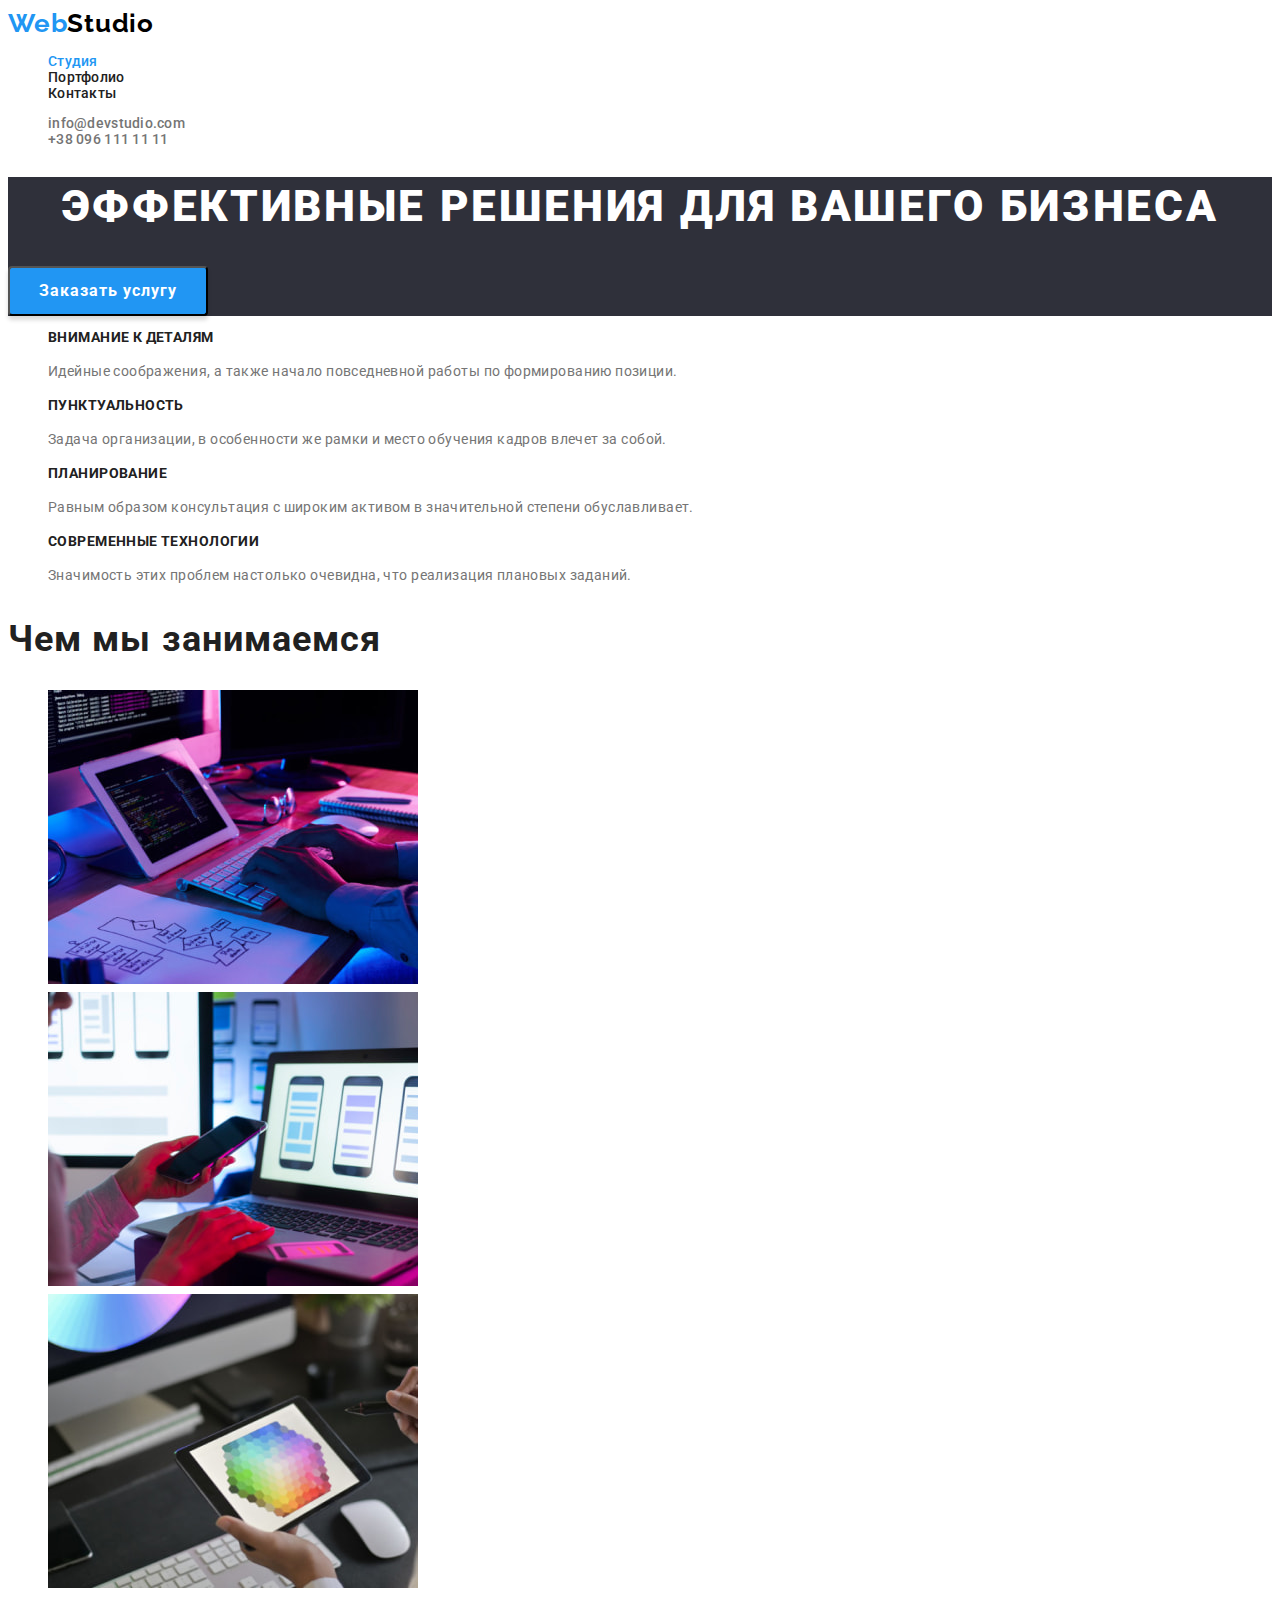
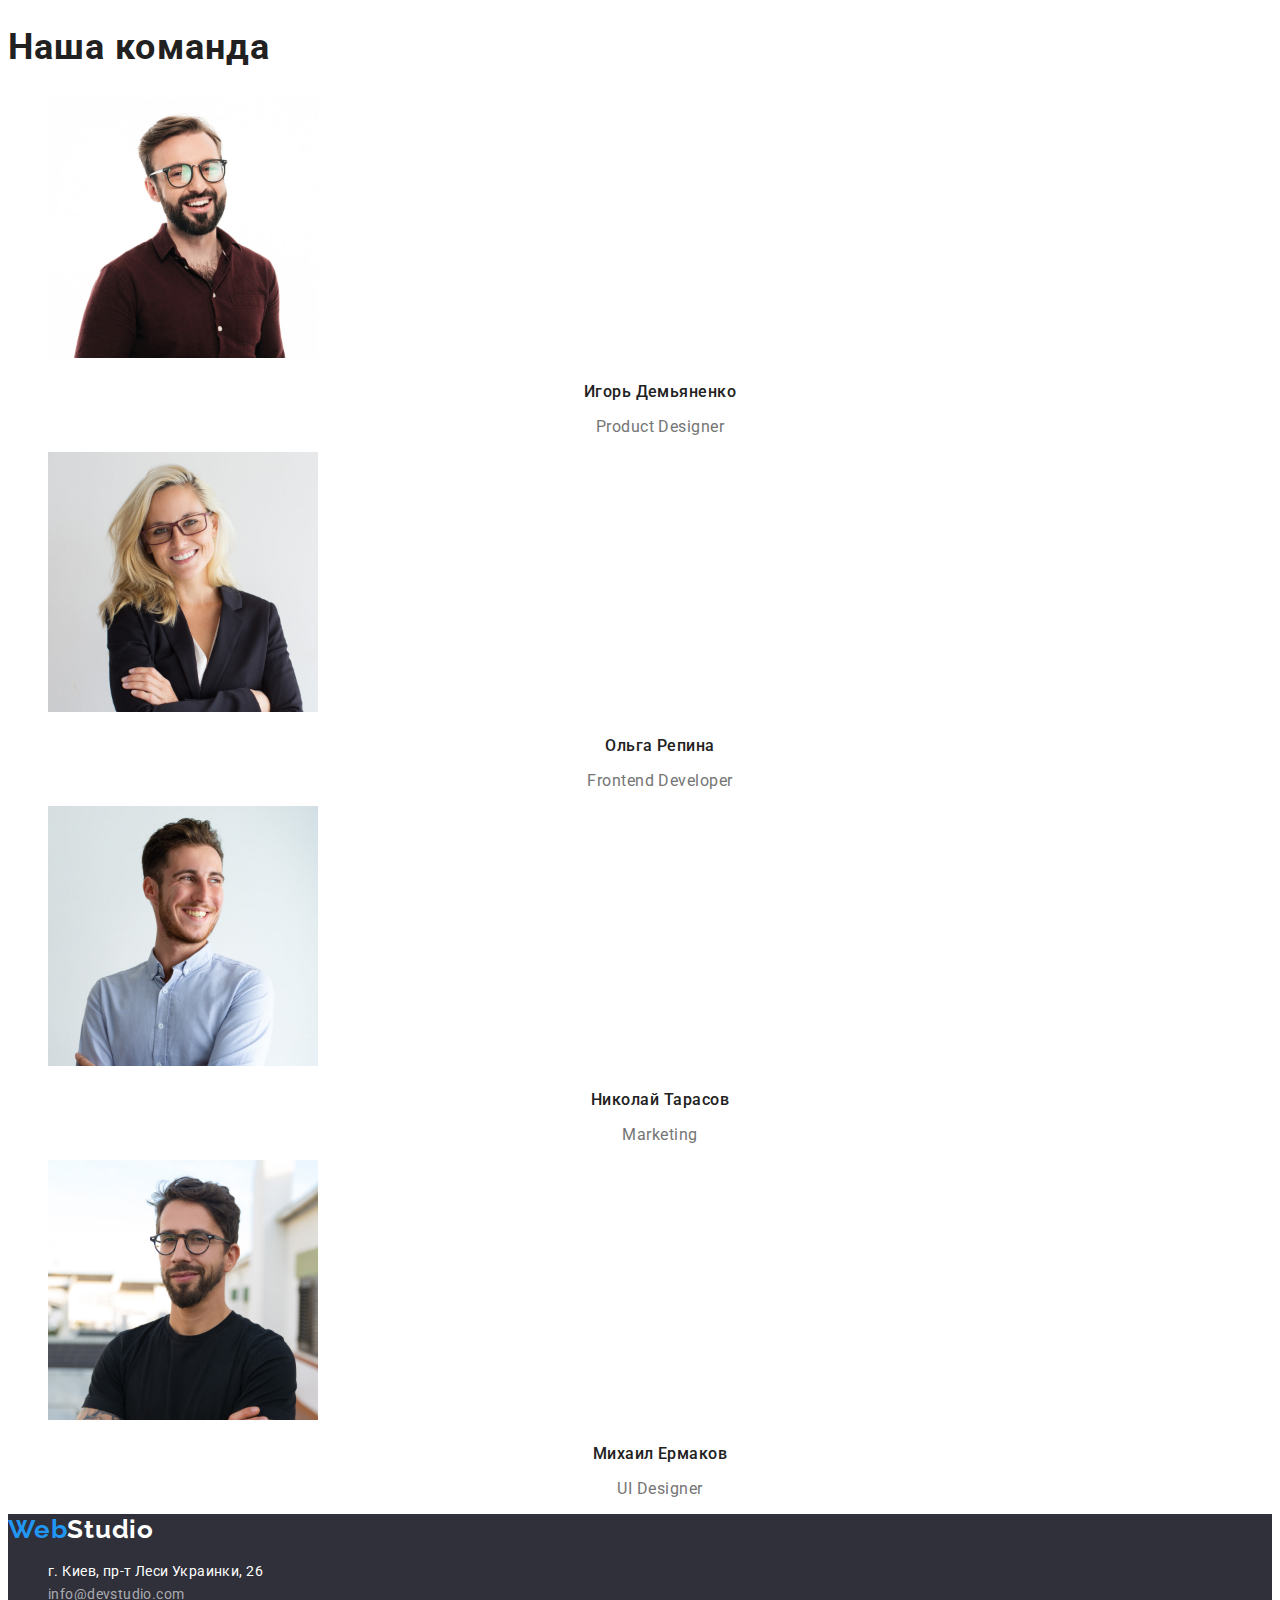
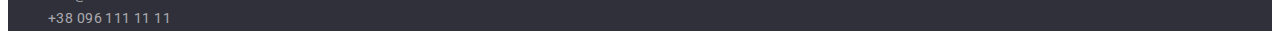
<file: index.html>
<!DOCTYPE html>
<html lang="ru">
  <head>
    <meta charset="UTF-8" />
    <meta http-equiv="X-UA-Compatible" content="IE=edge" />
    <meta name="viewport" content="width=device-width, initial-scale=1.0" />
    <title>goit-markup-hw-01</title>
    <link rel="stylesheet" type="text/css" href="./css/styles.css" />
    <link rel="preconnect" href="https://fonts.googleapis.com" />
    <link rel="preconnect" href="https://fonts.gstatic.com" crossorigin />
    <link
      href="https://fonts.googleapis.com/css2?family=Raleway:wght@700&family=Roboto:wght@400;500;700;900&display=swap"
      rel="stylesheet"
    />
  </head>
  <body>
    <header>
      <a href="index.html" lang="en" class="logo">Web<span class="logo-studio">Studio</span></a>
      <nav class="navigation">
        <ul class="list-header">
          <li><a href="index.html" class="page link">Студия</a></li>
          <li><a href="./portfolio.html" class="link">Портфолио</a></li>
          <li><a href="Контакты" class="link">Контакты</a></li>
        </ul>
      </nav>
      <ul class="list-contacts">
        <li><a href="mailto:info@devstudio.com" class="link">info@devstudio.com</a></li>
        <li><a href="tel:+380961111111" class="link">+38 096 111 11 11</a></li>
      </ul>
    </header>
    <main>
      <section class="section-hero">
        <h1 class="hero">ЭФФЕКТИВНЫЕ РЕШЕНИЯ ДЛЯ ВАШЕГО БИЗНЕСА</h1>
        <button type="button" class="btn active-btn">Заказать услугу</button>
      </section>
      <section>
        <h2 class="visually-hidden">Наши преимущества</h2>
        <ul class="Benefits-list">
          <li>
            <h3 class="Benefits">ВНИМАНИЕ К ДЕТАЛЯМ</h3>
            <p class="Benefits-item">
              Идейные соображения, а также начало повседневной работы по формированию позиции.
            </p>
          </li>
          <li>
            <h3 class="Benefits">ПУНКТУАЛЬНОСТЬ</h3>
            <p class="Benefits-item">
              Задача организации, в особенности же рамки и место обучения кадров влечет за собой.
            </p>
          </li>
          <li>
            <h3 class="Benefits">ПЛАНИРОВАНИЕ</h3>
            <p class="Benefits-item">
              Равным образом консультация с широким активом в значительной степени обуславливает.
            </p>
          </li>
          <li>
            <h3 class="Benefits">СОВРЕМЕННЫЕ ТЕХНОЛОГИИ</h3>
            <p class="Benefits-item">
              Значимость этих проблем настолько очевидна, что реализация плановых заданий.
            </p>
          </li>
        </ul>
      </section>
      <section>
        <h2 class="heading-two">Чем мы занимаемся</h2>
        <ul class="our-work-list">
          <li>
            <img
              src="./img/skils/box-1.jpg"
              alt="Оптимизация страници под Пк"
              width="370"
              height="294"
            />
          </li>
          <li>
            <img
              src="./img/skils/box-2.jpg"
              alt="Оптимизация страници под телефон"
              width="370"
              height="294"
            />
          </li>
          <li>
            <img
              src="./img/skils/box-3.jpg"
              alt="Оптимизация страници под планшет"
              width="370"
              height="294"
            />
          </li>
        </ul>
      </section>
      <section>
        <h2 class="heading-two">Наша команда</h2>
        <ul class="our-team">
          <li>
            <img src="./img/teams/ihor.jpg" alt="Игорь Демьяненко" width="270" height="260" />
            <div>
              <h3 class="name">Игорь Демьяненко</h3>
              <p lang="en" class="position">Product Designer</p>
            </div>
          </li>
          <li>
            <img src="./img/teams/olha.jpg" alt="Ольга Репина" width="270" height="260" />
            <div>
              <h3 class="name">Ольга Репина</h3>
              <p lang="en" class="position">Frontend Developer</p>
            </div>
          </li>
          <li>
            <img src="./img/teams/nikolay.jpg" alt="Николай Тарасов" width="270" height="260" />
            <div>
              <h3 class="name">Николай Тарасов</h3>
              <p lang="en" class="position">Marketing</p>
            </div>
          </li>
          <li>
            <img src="./img/teams/misha.jpg" alt="Михаил Ермаков" width="270" height="260" />
            <div>
              <h3 class="name">Михаил Ермаков</h3>
              <p lang="en" class="position">UI Designer</p>
            </div>
          </li>
        </ul>
      </section>
    </main>
    <footer class="footer">
      <a href="index.html" lang="en" class="logo">Web<span class="footer-logo">Studio</span></a>
      <address>
        <ul class="footer-address">
          <li>
            <a
              href="https://goo.gl/maps/iHPk22q8Q6fAZVJF9"
              target="_blank"
              rel="noopener nofollow"
              class="list-1"
              >г. Киев, пр-т Леси Украинки, 26
            </a>
          </li>
          <li><a href="mailto:info@devstudio.com" class="list-2">info@devstudio.com</a></li>
          <li><a href="tel:+380961111111" class="list-2">+38 096 111 11 11</a></li>
        </ul>
      </address>
    </footer>
  </body>
</html>
</file>
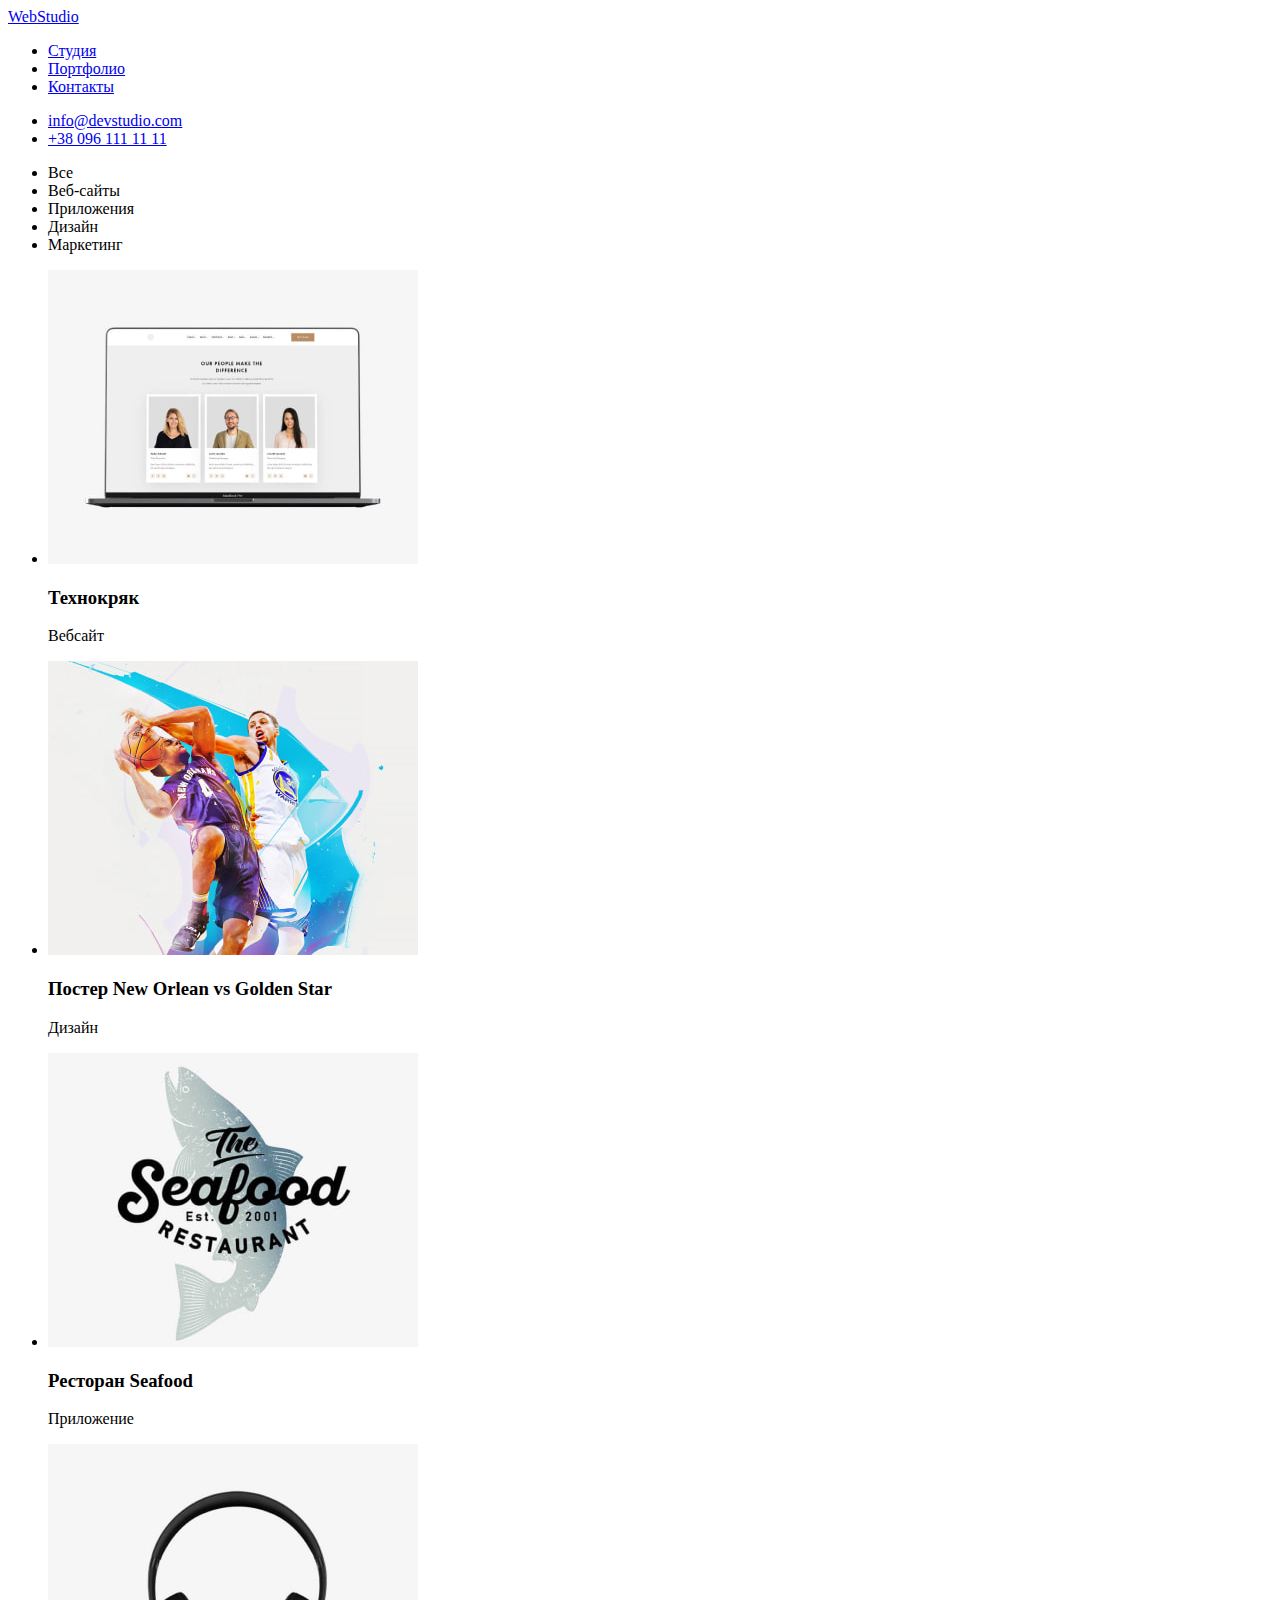
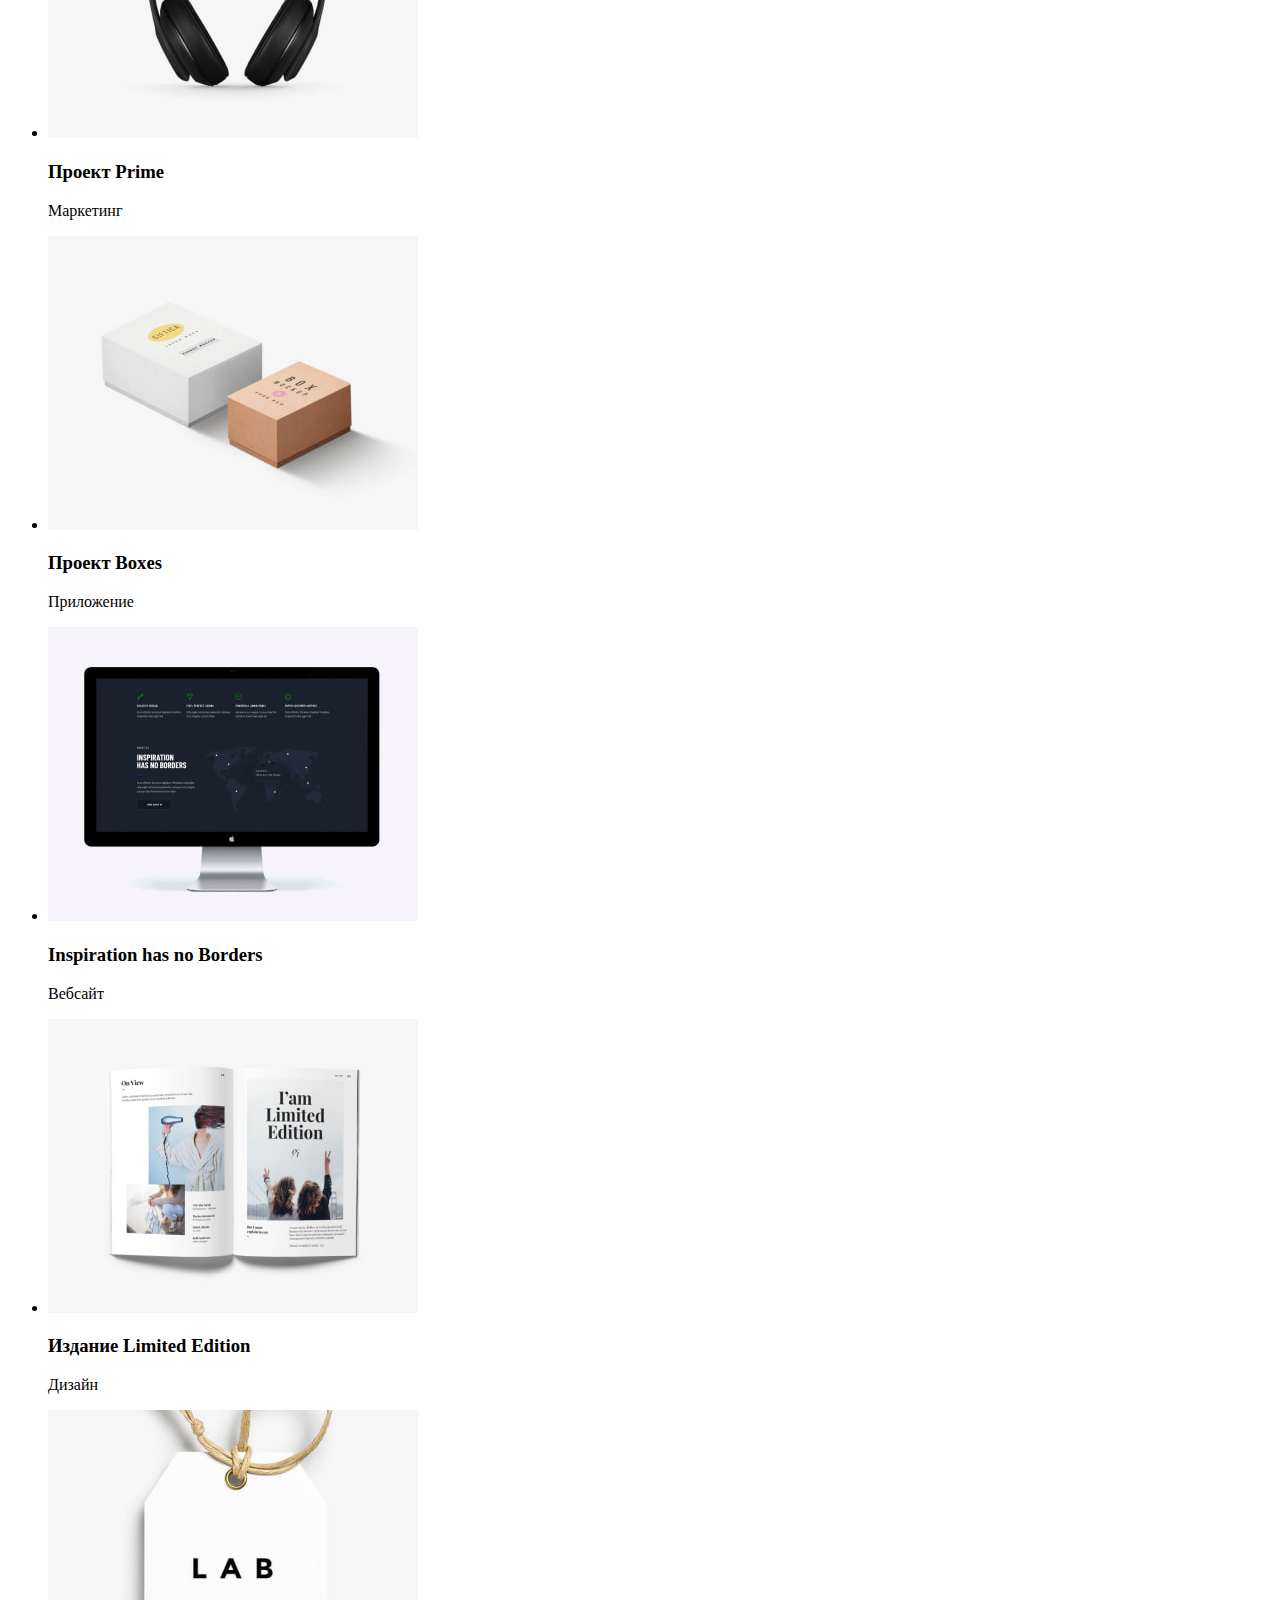
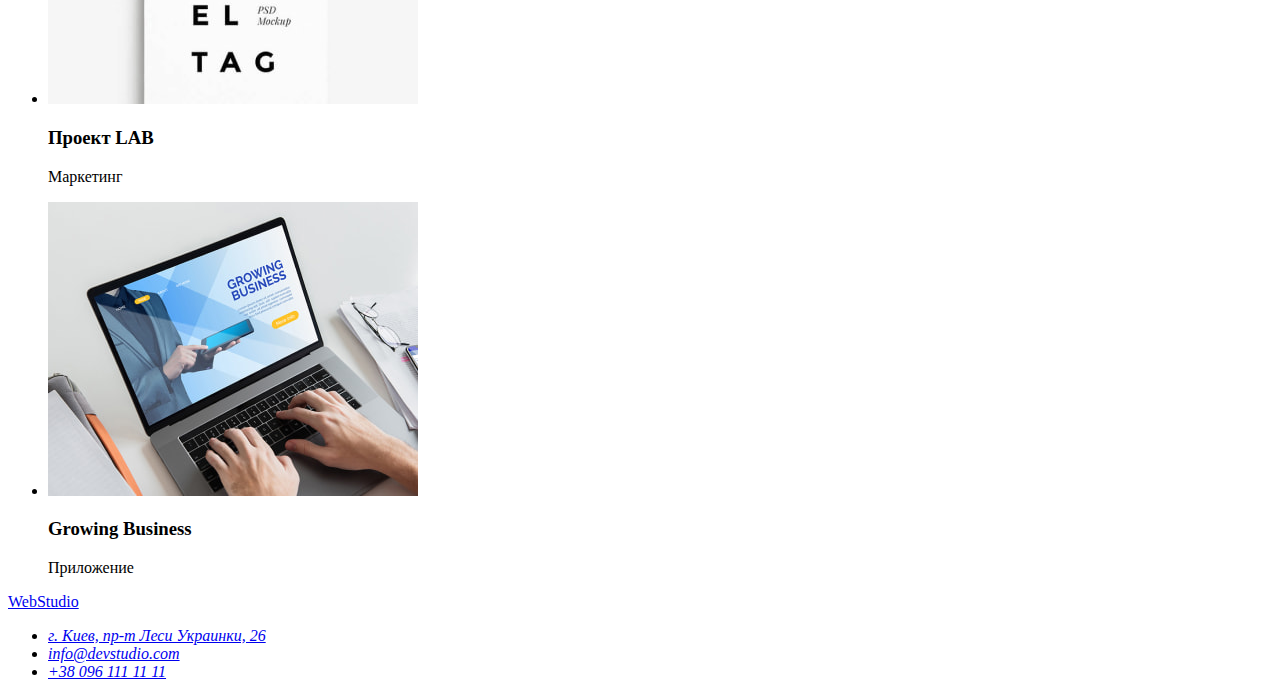
<file: index-hw2.html>
<!DOCTYPE html>
<html lang="ru">
  <head>
    <meta charset="UTF-8" />
    <meta http-equiv="X-UA-Compatible" content="IE=edge" />
    <meta name="viewport" content="width=device-width, initial-scale=1.0" />
    <title>Document</title>
  </head>
  <body>
    <header>
      <a href="index.html" lang="en"> WebStudio</a>
      <nav>
        <ul>
          <li><a href="index.html">Студия</a></li>
          <li><a href="Портфолио">Портфолио</a></li>
          <li><a href="Контакты">Контакты</a></li>
        </ul>
      </nav>
      <ul>
        <li><a href="mailto:info@devstudio.com">info@devstudio.com</a></li>
        <li><a href="tel:+380961111111">+38 096 111 11 11</a></li>
      </ul>
    </header>
    <main>
      <section>
        <ul>
          <li>Все</li>
          <li>Веб-сайты</li>
          <li>Приложения</li>
          <li>Дизайн</li>
          <li>Маркетинг</li>
        </ul>
      </section>
      <section>
        <ul>
          <li>
            <img src="./img/hw-2/nootebook.jpg" alt="ноутбук" width="370" height="294" />
            <div>
              <h3>Технокряк</h3>
              <p>Вебсайт</p>
            </div>
          </li>
          <li>
            <img src="./img/hw-2/bsket.jpg" alt="баскетбол" width="370" height="294" />
            <div>
              <h3>Постер <span lang="en">New Orlean vs Golden Star</span></h3>
              <p>Дизайн</p>
            </div>
          </li>
          <li>
            <img src="./img/hw-2/seafood.jpg" alt="логоти ресторана" width="370" height="294" />
            <div>
              <h3>Ресторан <span lang="en">Seafood</span></h3>
              <p>Приложение</p>
            </div>
          </li>
          <li>
            <img src="./img/hw-2/headphones.jpg" alt="черные наушники" width="370" height="294" />
            <div>
              <h3>Проект <span lang="en">Prime</span></h3>
              <p>Маркетинг</p>
            </div>
          </li>
          <li>
            <img
              src="./img/hw-2/two-boxes.jpg"
              alt="две картонные коробки"
              width="370"
              height="294"
            />
            <div>
              <h3>Проект <span lang="en">Boxes</span></h3>
              <p>Приложение</p>
            </div>
          </li>
          <li>
            <img src="./img/hw-2/monitor.jpg" alt="монитор" width="370" height="294" />
            <div>
              <h3 lang="en">Inspiration has no Borders</h3>
              <p>Вебсайт</p>
            </div>
          </li>
          <li>
            <img src="./img/hw-2/book.jpg" alt="книга" width="370" height="294" />
            <div>
              <h3>Издание <span lang="en">Limited Edition</span></h3>
              <p>Дизайн</p>
            </div>
          </li>
          <li>
            <img src="./img/hw-2/label.jpg" alt="бирка" width="370" height="294" />
            <div>
              <h3>Проект <span lang="en">LAB</span></h3>
              <p>Маркетинг</p>
            </div>
          </li>
          <li>
            <img src="./img/hw-2/nootebook-2.jpg" alt="серый ноутбук" width="370" height="294" />
            <div>
              <h3 lang="en">Growing Business</h3>
              <p>Приложение</p>
            </div>
          </li>
        </ul>
      </section>
    </main>
    <footer>
      <a href="index.html" lang="en"> WebStudio</a>
      <address>
        <ul>
          <li>
            <a href="https://goo.gl/maps/iHPk22q8Q6fAZVJF9" target="_blank" rel="noopener nofollow"
              >г. Киев, пр-т Леси Украинки, 26
            </a>
          </li>
          <li><a href="mailto:info@devstudio.com">info@devstudio.com</a></li>
          <li><a href="tel:+380961111111">+38 096 111 11 11</a></li>
        </ul>
      </address>
    </footer>
  </body>
</html>
</file>
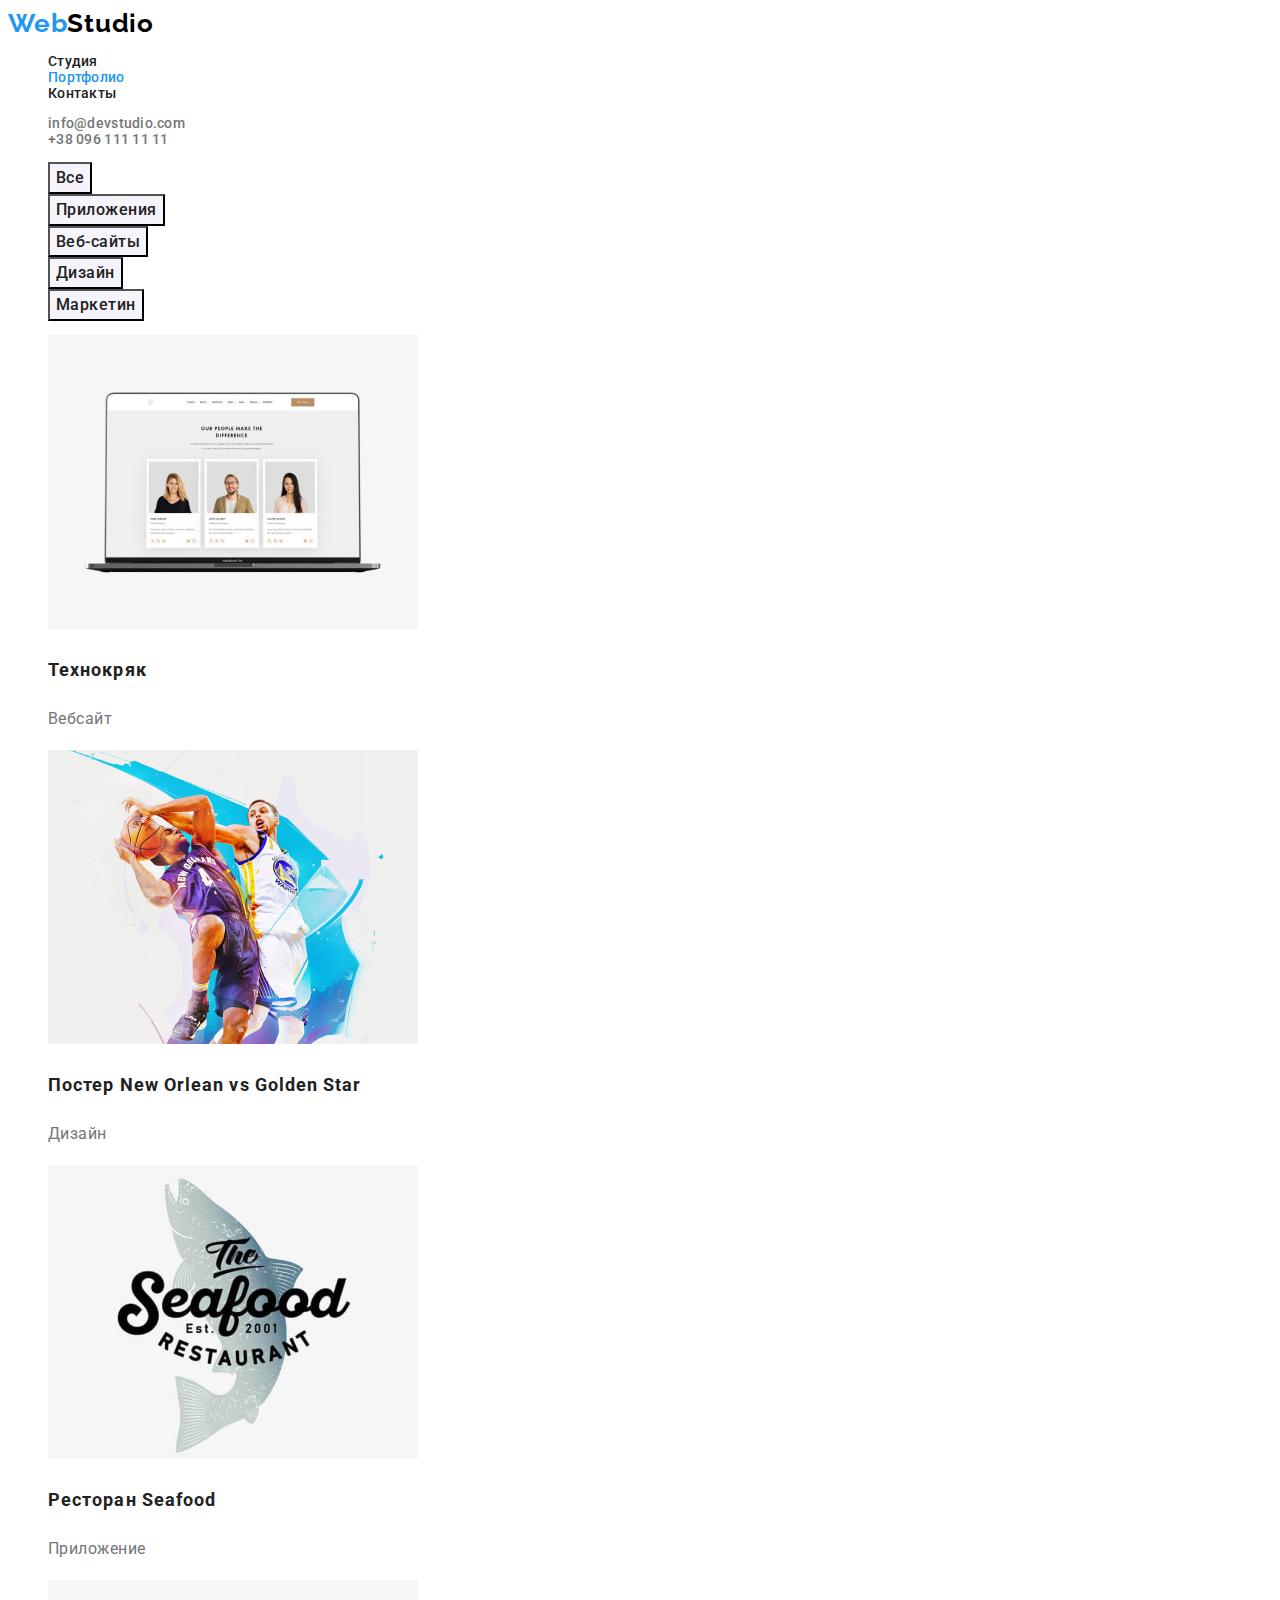
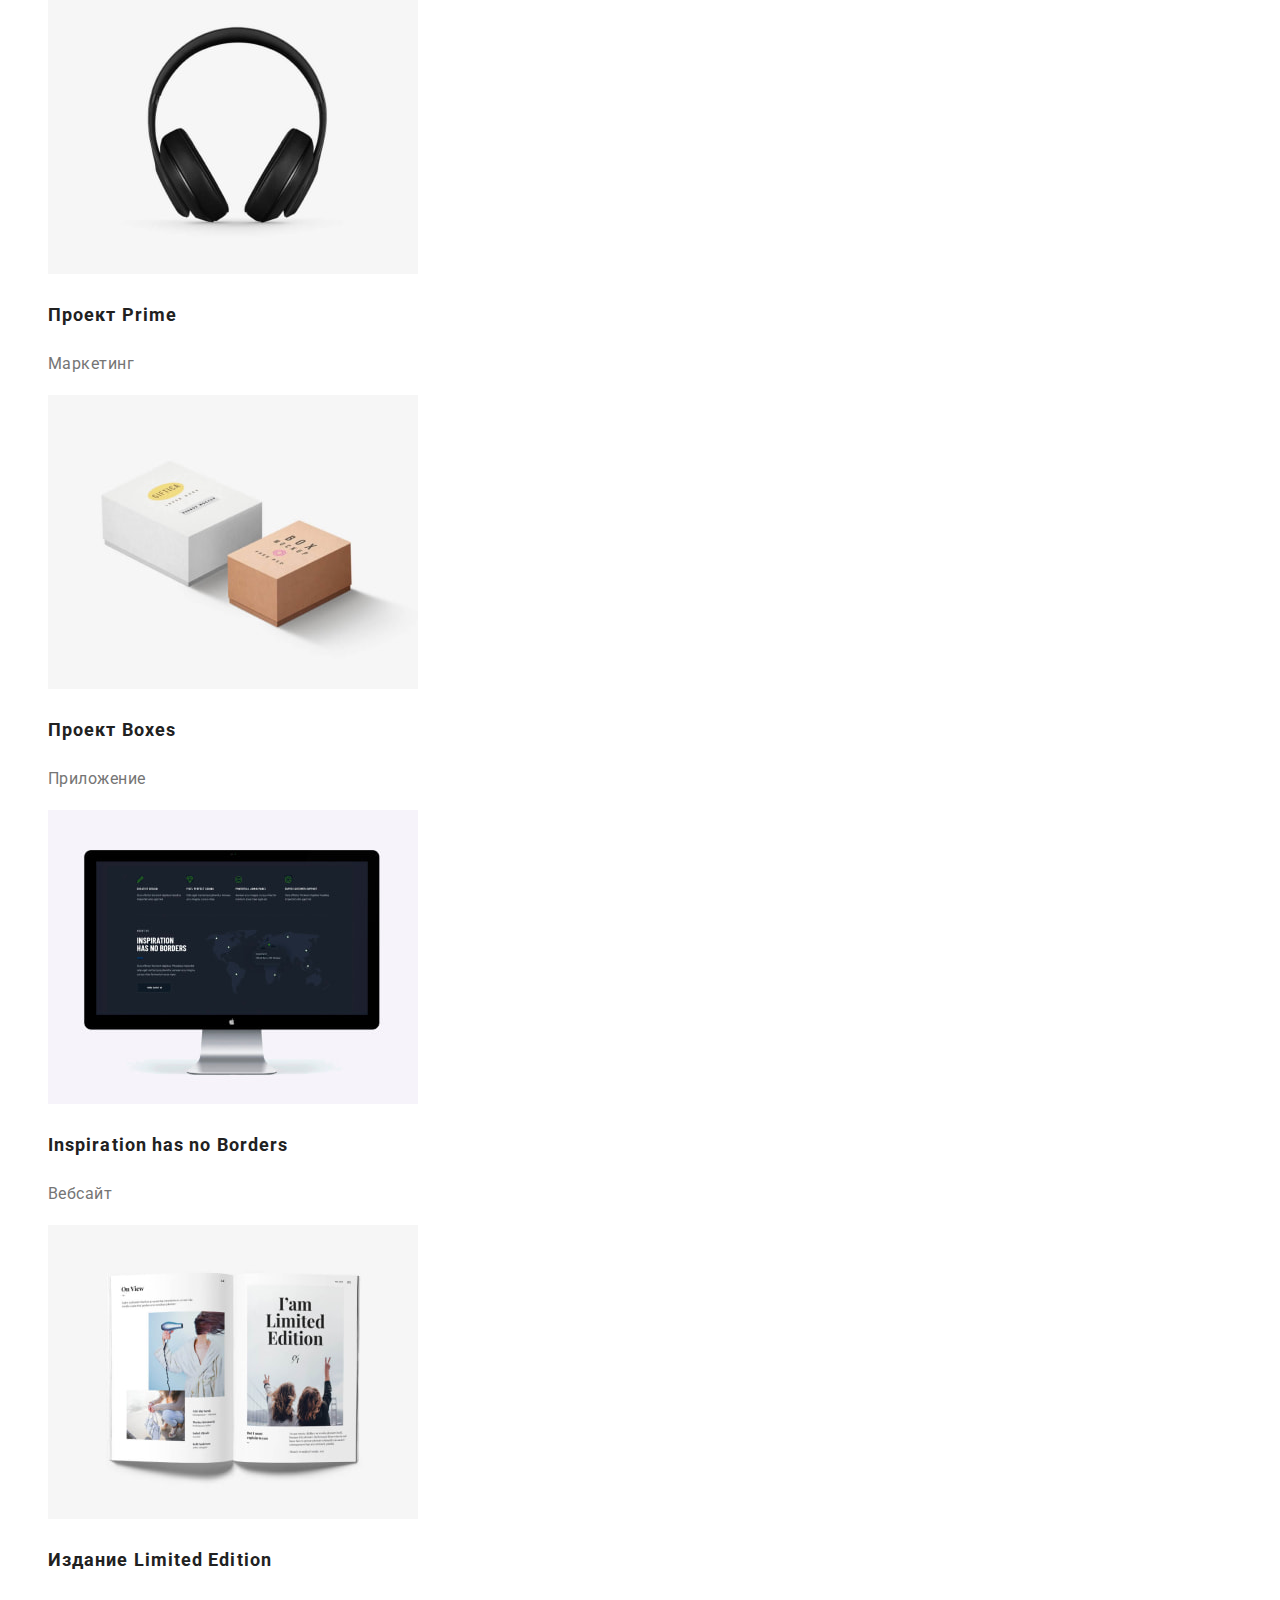
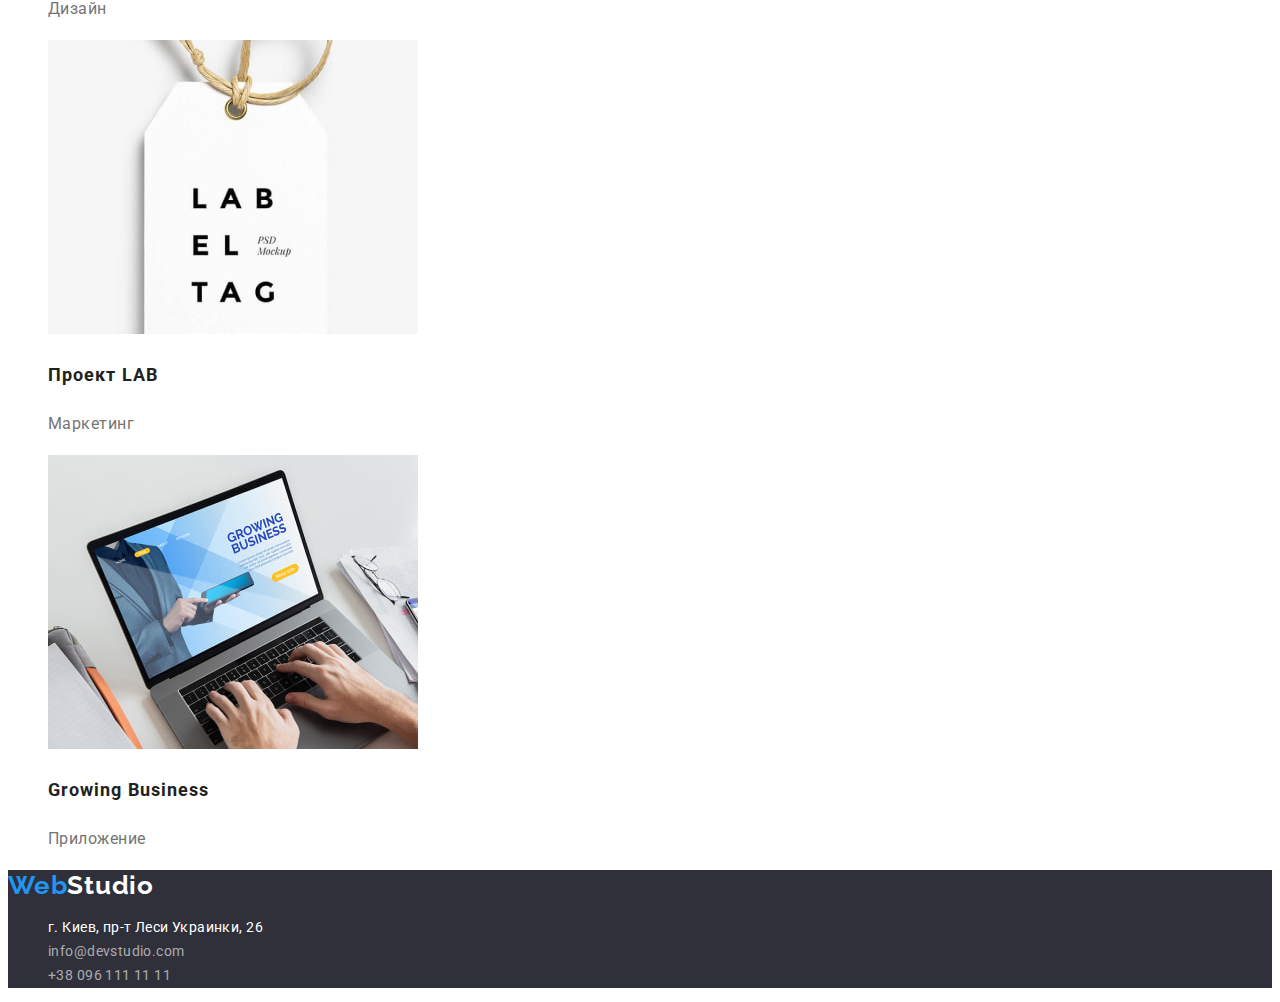
<file: portfolio.html>
<!DOCTYPE html>
<html lang="ru">
  <head>
    <meta charset="UTF-8" />
    <meta http-equiv="X-UA-Compatible" content="IE=edge" />
    <meta name="viewport" content="width=device-width, initial-scale=1.0" />
    <title>goit-markup-hw-01</title>
    <link rel="stylesheet" type="text/css" href="./css/styles.css" />
    <link rel="preconnect" href="https://fonts.googleapis.com" />
    <link rel="preconnect" href="https://fonts.gstatic.com" crossorigin />
    <link
      href="https://fonts.googleapis.com/css2?family=Raleway:wght@700&family=Roboto:wght@400;500;700;900&display=swap"
      rel="stylesheet"
    />
  </head>
  <body>
    <header>
      <a href="index.html" lang="en" class="logo">Web<span class="logo-studio">Studio</span></a>
      <nav class="navigation">
        <ul class="list-header">
          <li><a href="index.html" class="link">Студия</a></li>
          <li><a href="./portfolio.html" class="page link">Портфолио</a></li>
          <li><a href="Контакты" class="link">Контакты</a></li>
        </ul>
      </nav>
      <ul class="list-contacts">
        <li><a href="mailto:info@devstudio.com" class="link">info@devstudio.com</a></li>
        <li><a href="tel:+380961111111" class="link">+38 096 111 11 11</a></li>
      </ul>
    </header>
    <main>
      <section>
        <h1 class="visually-hidden">Каталог</h1>
        <ul class="btn-list">
          <li><button type="button" class="btn-page-2 .active-btn">Все</button></li>
          <li><button type="button" class="btn-page-2 .active-btn">Приложения</button></li>
          <li><button type="button" class="btn-page-2 .active-btn">Веб-сайты</button></li>
          <li><button type="button" class="btn-page-2 .active-btn">Дизайн</button></li>
          <li><button type="button" class="btn-page-2 .active-btn">Маркетин</button></li>
        </ul>
        <ul class="catalog">
          <li>
            <img src="./img/hw-2/nootebook.jpg" alt="ноутбук" width="370" height="294" />
            <div>
              <h2>Технокряк</h2>
              <p>Вебсайт</p>
            </div>
          </li>
          <li>
            <img src="./img/hw-2/bsket.jpg" alt="баскетбол" width="370" height="294" />
            <div>
              <h2>Постер <span lang="en">New Orlean vs Golden Star</span></h2>
              <p>Дизайн</p>
            </div>
          </li>
          <li>
            <img src="./img/hw-2/seafood.jpg" alt="логоти ресторана" width="370" height="294" />
            <div>
              <h2>Ресторан <span lang="en">Seafood</span></h2>
              <p>Приложение</p>
            </div>
          </li>
          <li>
            <img src="./img/hw-2/headphones.jpg" alt="черные наушники" width="370" height="294" />
            <div>
              <h2>Проект <span lang="en">Prime</span></h2>
              <p>Маркетинг</p>
            </div>
          </li>
          <li>
            <img
              src="./img/hw-2/two-boxes.jpg"
              alt="две картонные коробки"
              width="370"
              height="294"
            />
            <div>
              <h2>Проект <span lang="en">Boxes</span></h2>
              <p>Приложение</p>
            </div>
          </li>
          <li>
            <img src="./img/hw-2/monitor.jpg" alt="монитор" width="370" height="294" />
            <div>
              <h2 lang="en">Inspiration has no Borders</h2>
              <p>Вебсайт</p>
            </div>
          </li>
          <li>
            <img src="./img/hw-2/book.jpg" alt="книга" width="370" height="294" />
            <div>
              <h2>Издание <span lang="en">Limited Edition</span></h2>
              <p>Дизайн</p>
            </div>
          </li>
          <li>
            <img src="./img/hw-2/label.jpg" alt="бирка" width="370" height="294" />
            <div>
              <h2>Проект <span lang="en">LAB</span></h2>
              <p>Маркетинг</p>
            </div>
          </li>
          <li>
            <img src="./img/hw-2/nootebook-2.jpg" alt="серый ноутбук" width="370" height="294" />
            <div>
              <h2 lang="en">Growing Business</h2>
              <p>Приложение</p>
            </div>
          </li>
        </ul>
      </section>
    </main>
    <footer class="footer">
      <a href="index.html" lang="en" class="logo">Web<span class="footer-logo">Studio</span></a>
      <address>
        <ul class="footer-address">
          <li>
            <a
              href="https://goo.gl/maps/iHPk22q8Q6fAZVJF9"
              target="_blank"
              rel="noopener nofollow"
              class="list-1"
              >г. Киев, пр-т Леси Украинки, 26
            </a>
          </li>
          <li><a href="mailto:info@devstudio.com" class="list-2">info@devstudio.com</a></li>
          <li><a href="tel:+380961111111" class="list-2">+38 096 111 11 11</a></li>
        </ul>
      </address>
    </footer>
  </body>
</html>
</file>
<file: css/styles.css>
:root {
  --main-font: 'Roboto', sans-serif;
  --sekondary-font: 'Raleway', sans-serif;
  /*text colors*/
  --accent-color: #2196f3;
  --main-text-cl: #757575;
  --secondary-text-cl: #212121;
  --color-logo: #000000;
  /*bg colors*/
  --accent-bg-color: #2f303a;
  --main-bg-cl: #ffffff;
  --btn-hover-cl: #188ce8;
}
.visually-hidden {
  position: absolute;
  white-space: nowrap;
  width: 1px;
  height: 1px;
  overflow: hidden;
  border: 0;
  padding: 0;
  clip: rect(0 0 0 0);
  clip-path: inset(50%);
  margin: -1px;
}
body {
  font-family: var(--main-font);
  font-size: 14px;
  line-height: 1.71;
  letter-spacing: 0.03em;
  color: var(--main-text-cl);
}

/*section header*/

.logo {
  font-family: var(--sekondary-font);
  font-weight: 700;
  font-size: 26px;
  line-height: 1.19;
  letter-spacing: 0.03em;
  color: var(--accent-color);
  text-decoration: none;
  letter-spacing: 0.03em;
}
.logo-studio {
  color: var(--color-logo);
}
.list-header {
  font-family: var(--main-font);
  font-style: normal;
  font-weight: 500;
  font-size: 14px;
  line-height: 1.14;
  color: var(--secondary-text-cl);
  list-style: none;
  letter-spacing: 0.02em;
}
.link {
  text-decoration: none;
  color: inherit;
}
.link:hover {
  color: var(--accent-color);
}
.link:focus {
  color: var(--accent-color);
}
.list-contacts {
  list-style: none;
  font-family: var(--main-font);
  font-style: normal;
  font-weight: 500;
  font-size: 14px;
  line-height: 1.14;
  color: var(--main-text-cl);
  letter-spacing: 0.02em;
}
.page {
  color: var(--accent-color);
}
/*section main*/

.section-hero {
  background-color: var(--accent-bg-color);
}
.hero {
  color: var(--main-bg-cl);
  font-family: var(--main-font);
  font-style: normal;
  font-weight: 900;
  font-size: 44px;
  line-height: 1.36;
  text-align: center;
  letter-spacing: 0.06em;
  text-transform: uppercase;
}
.active-btn {
  width: 200px;
  height: 50px;
  left: 700px;
  top: 430px;
  background: var(--accent-color);
  box-shadow: 0px 4px 4px rgba(0, 0, 0, 0.15);
  border-radius: 4px;
}
.btn {
  font-family: var(--main-font);
  font-style: normal;
  font-weight: 700;
  font-size: 16px;
  line-height: 1.88;
  color: var(--main-bg-cl);
  background-color: var(--accent-color);
  cursor: pointer;
  letter-spacing: 0.06em;
}
.btn:focus {
  background-color: var(--btn-hover-cl);
  color: var(--main-bg-cl);
}
.btn:hover {
  color: var(--btn-hover-cl);
  color: var(--main-bg-cl);
}
.Benefits-item {
  font-family: var(--main-font);
  font-style: normal;
  font-size: 14px;
  line-height: 1.71x;
  color: var(--main-text-cl);
  letter-spacing: 0.03em;
}
.Benefits {
  font-family: var(--main-font);
  font-style: normal;
  font-weight: 700;
  font-size: 14px;
  line-height: 1.14;
  color: var(--secondary-text-cl);
  letter-spacing: 0.03em;
  text-transform: uppercase;
}
.Benefits-list {
  list-style: none;
}
.heading-two {
  font-family: var(--main-font);
  font-style: normal;
  font-weight: 700;
  font-size: 36px;
  line-height: 1.17;
  color: var(--secondary-text-cl);
  letter-spacing: 0.03em;
}
.our-work-list {
  list-style: none;
}

.our-team {
  list-style: none;
}

.name {
  font-family: var(--main-font);
  font-style: normal;
  font-weight: 500;
  font-size: 16px;
  line-height: 1.19;
  color: var(--secondary-text-cl);
  text-align: center;
  letter-spacing: 0.03em;
}
.position {
  font-family: var(--main-font);
  font-style: normal;
  font-size: 16px;
  line-height: 1.19;
  color: var(--main-text-cl);
  text-align: center;
  letter-spacing: 0.03em;
}
.btn-list {
  list-style: none;
}
.btn-page-2 {
  list-style: none;
  font-family: var(--main-font);
  font-style: normal;
  font-weight: 500;
  font-size: 16px;
  line-height: 1.62;
  color: var(--secondary-text-cl);
  background-color: #f5f4fa;
  cursor: pointer;
  letter-spacing: 0.03em;
}
.btn-page-2:hover {
  color: var(--main-bg-cl);
  background-color: var(--accent-color);
}
.btn-page-2:focus {
  color: var(--main-bg-cl);
  background-color: var(--accent-color);
}
.catalog {
  list-style: none;
}
.catalog h2 {
  font-family: var(--main-font);
  font-style: normal;
  font-weight: 700;
  font-size: 18px;
  line-height: 2;
  color: var(--secondary-text-cl);
  letter-spacing: 0.06em;
}
.catalog p {
  font-family: var(--main-font);
  font-style: normal;
  font-size: 16px;
  line-height: 1.88;
  color: var(--main-text-cl);
  letter-spacing: 0.03em;
}
/*section footer*/
.footer-address {
  list-style: none;
  font-style: normal;
}

.list-1 {
  font-family: var(--main-font);
  font-style: normal;
  font-size: 14px;
  line-height: 1.71;
  color: var(--main-bg-cl);
  text-decoration: none;
  letter-spacing: 0.03em;
}
.list-2 {
  font-family: var(--main-font);
  font-style: normal;
  font-size: 14px;
  line-height: 1.17;
  color: rgba(255, 255, 255, 0.6);
  text-decoration: none;
  letter-spacing: 0.03em;
}
.footer {
  background-color: var(--accent-bg-color);
}
.list-2:hover {
  color: var(--accent-color);
}
.list-2:hover {
  color: var(--accent-color);
}
.footer-logo {
  color: var(--main-bg-cl);
}
</file>
